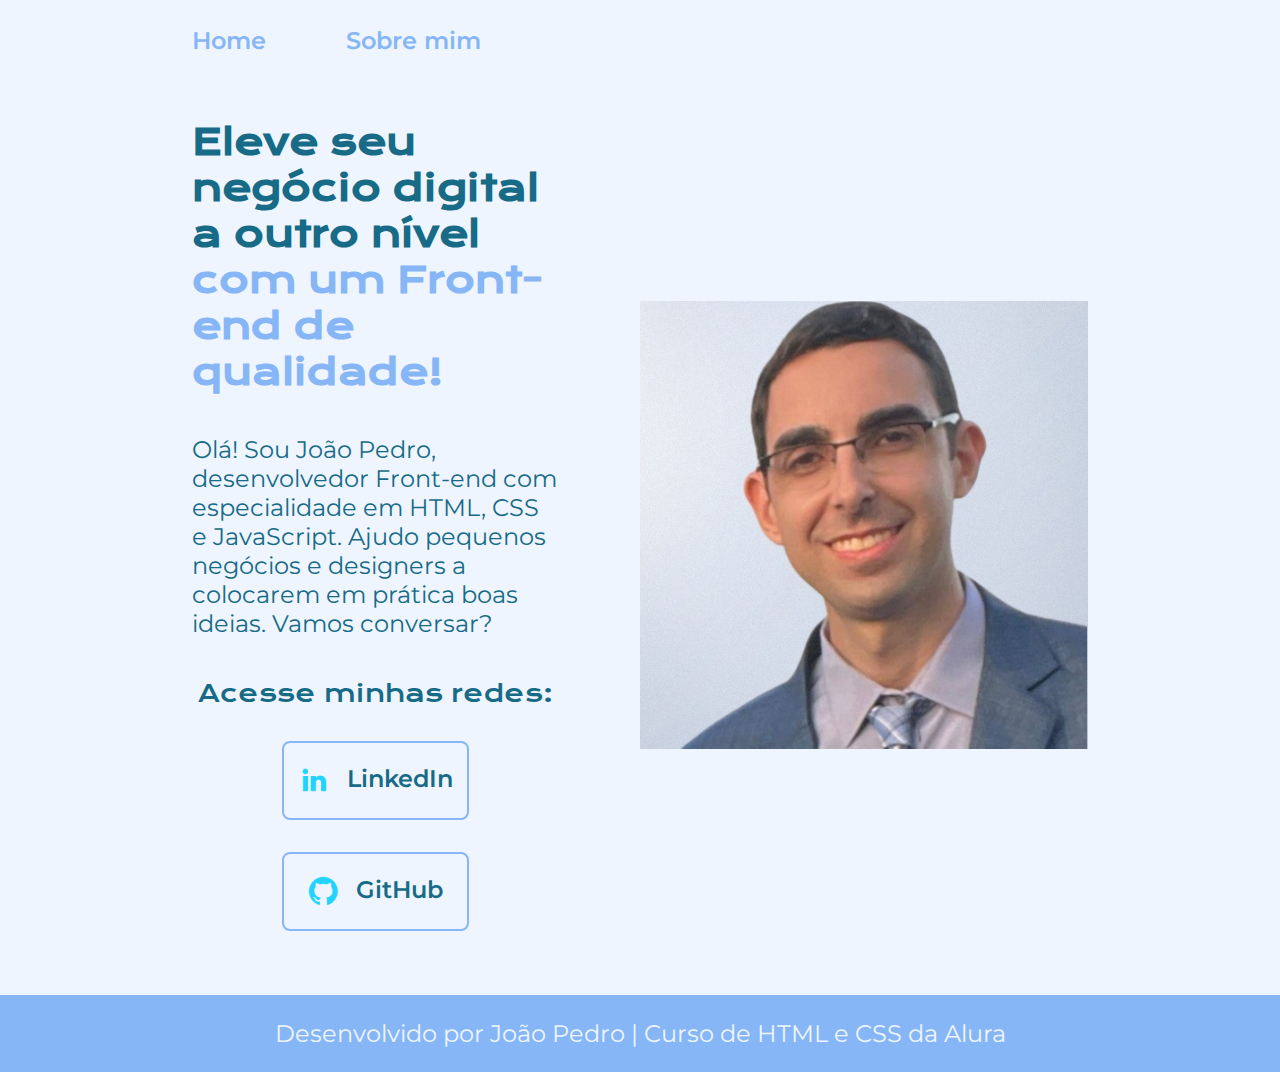
<file: portfolio/index.html>
<!DOCTYPE html>
<html lang="pt-br">
<head>
    <meta charset="UTF-8">
    <meta name="viewport" content="width=device-width, initial-scale=1.0">
    <link rel="stylesheet" href="styles/style.css">
    <title>Portfólio</title>
</head>
<body>
    <header class="cabecalho">
        <nav class="cabecalho__menu">
            <a class="cabecalho__menu__link" href="index.html">Home</a>
            <a class="cabecalho__menu__link" href="about.html">Sobre mim</a>
        </nav>
    </header>
    <main class="apresentacao">
        <section class="apresentacao__conteudo">
            <h1 class="apresentacao__conteudo__titulo">Eleve seu negócio digital a outro nível <strong class="titulo-destaque">com um Front-end de qualidade!</strong></h1>
            <p class="apresentacao__conteudo__texto">Olá! Sou João Pedro, desenvolvedor Front-end com especialidade em HTML, CSS e JavaScript. Ajudo pequenos negócios e designers a colocarem em prática boas ideias. Vamos conversar?</p>
            <div class="apresentacao__links">
                <h2 class="apresentacao__links__subtitulo">Acesse minhas redes:</h2>
                <a class="apresentacao__links__navegacao" href="https://www.linkedin.com/in/joaopedrobcaetano"><img src="assets/linkedin.png" alt="Logo LinkedIn">LinkedIn</a>
                <a class="apresentacao__links__navegacao" href="https://github.com/joaopedrobcaetano"><img src="assets/github.png" alt="Logo GitHub">GitHub</a>
            </div>
        </section>
        <img class="apresentacao__imagem" src="assets/foto.jpeg" alt="Foto de perfil">
    </main>
    <footer class="rodape">
        <p>Desenvolvido por João Pedro | Curso de HTML e CSS da Alura</p>
    </footer>
</body>
</html>
</file>
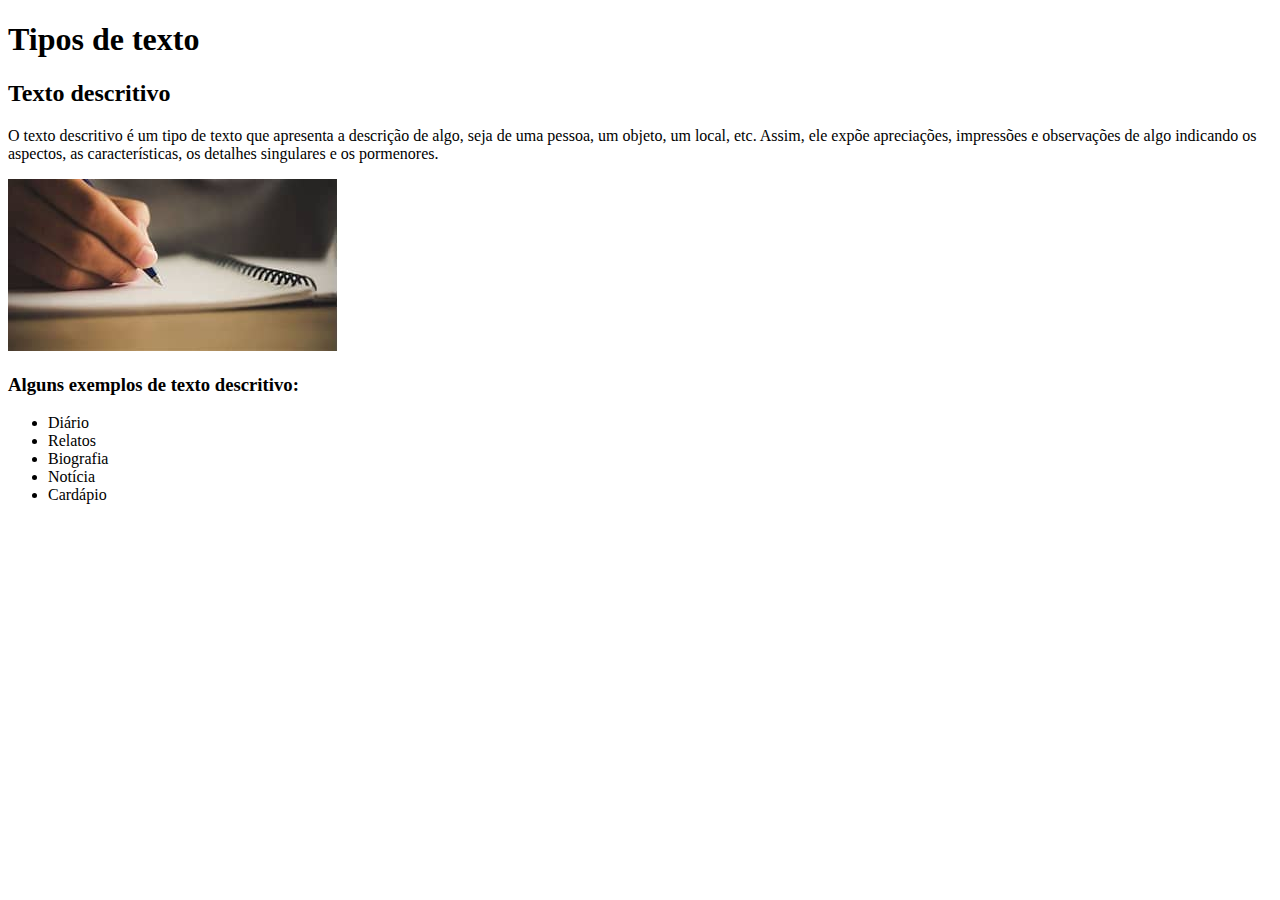
<file: mao-na-massa-curso-1/exercicio-4-aula-2.html>
<!DOCTYPE html>
<html lang="pt-br">
<head>
    <meta charset="UTF-8">
    <meta name="viewport" content="width=device-width, initial-scale=1.0">
    <title>Tipos de texto</title>
</head>
<body>
    <h1>Tipos de texto</h1>
    <h2>Texto descritivo</h2>
    <p>O texto descritivo é um tipo de texto que apresenta a descrição de algo, seja de uma pessoa, um objeto, um local, etc. Assim, ele expõe apreciações, impressões e observações de algo indicando os aspectos, as características, os detalhes singulares e os pormenores.</p>
    <img src="escrita.jpg" alt="Uma pessoa escrevendo num caderno">
    <h3>Alguns exemplos de texto descritivo:</h3>
    <ul>
        <li>Diário</li>
        <li>Relatos</li>
        <li>Biografia</li>
        <li>Notícia</li>
        <li>Cardápio</li>
    </ul>
</body>
</html>
</file>
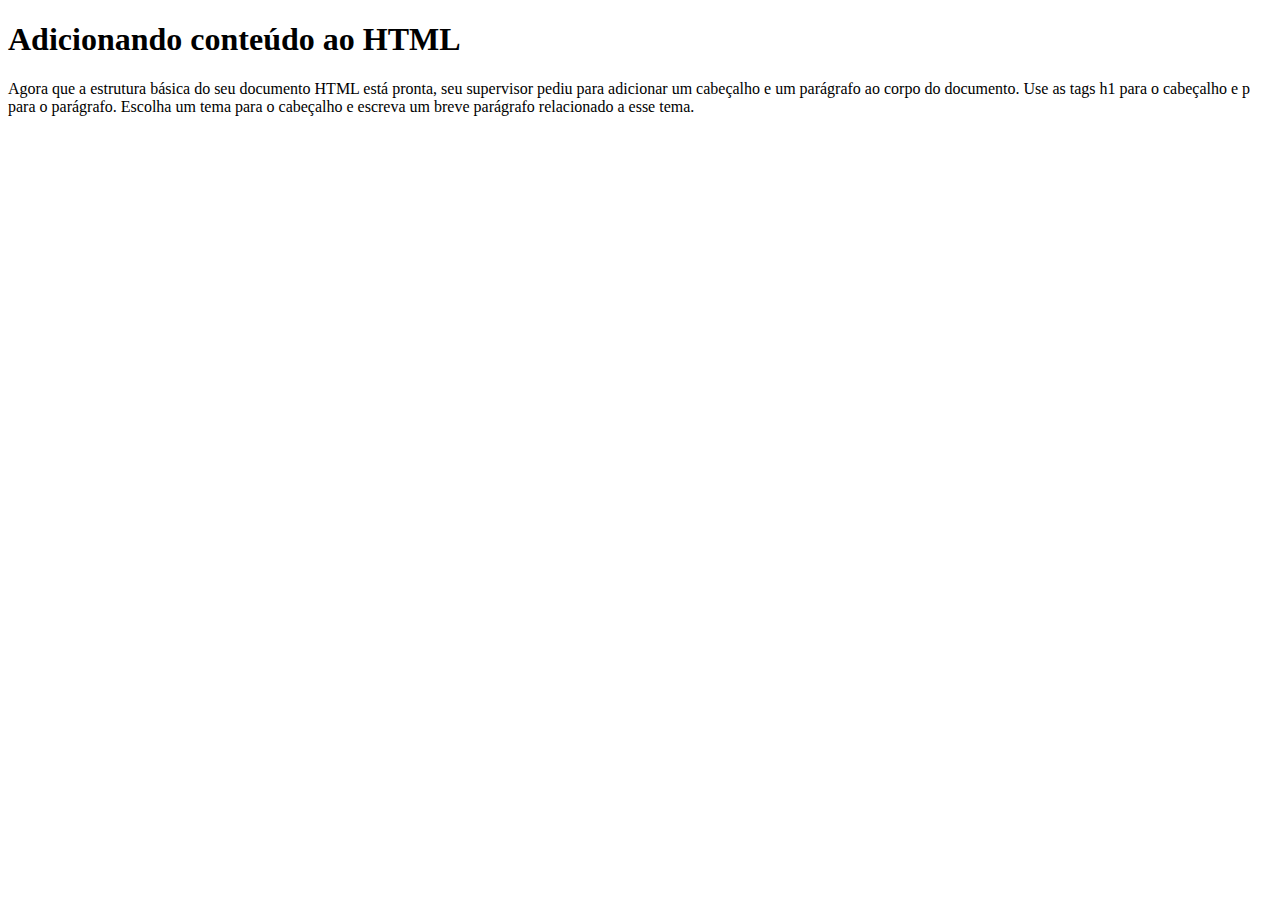
<file: mao-na-massa-curso-1/exercicios-aula-2.html>
<!DOCTYPE html>
<html lang="pt-br">
<head>
    <meta charset="UTF-8">
    <meta name="viewport" content="width=device-width, initial-scale=1.0">
    <title>Mão na massa</title>
</head>
<body>
    <h1>Adicionando conteúdo ao HTML</h1>
    <p>Agora que a estrutura básica do seu documento HTML está pronta, seu supervisor pediu para adicionar um cabeçalho e um parágrafo ao corpo do documento. Use as tags h1 para o cabeçalho e p para o parágrafo. Escolha um tema para o cabeçalho e escreva um breve parágrafo relacionado a esse tema.</p>
</body>
</html>
</file>
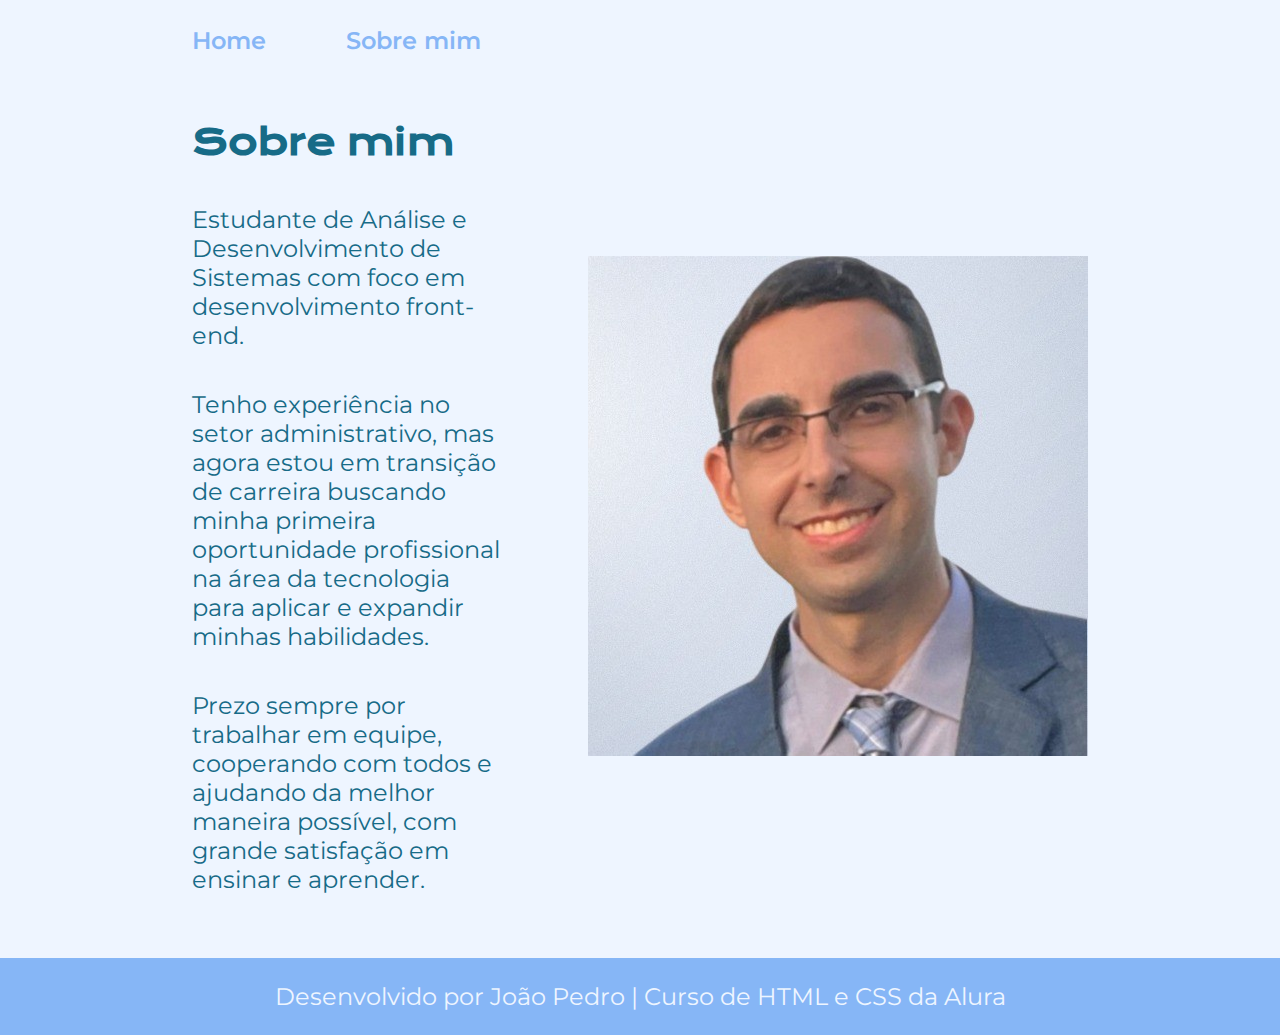
<file: portfolio/about.html>
<!DOCTYPE html>
<html lang="pt-br">
<head>
    <meta charset="UTF-8">
    <meta name="viewport" content="width=device-width, initial-scale=1.0">
    <link rel="stylesheet" href="styles/style.css">
    <title>Sobre mim</title>
</head>
<body>
    <header class="cabecalho">
        <nav class="cabecalho__menu">
            <a class="cabecalho__menu__link" href="index.html">Home</a>
            <a class="cabecalho__menu__link" href="about.html">Sobre mim</a>
        </nav>
    </header>
    <main class="apresentacao">
        <section class="apresentacao__conteudo">
            <h1 class="apresentacao__conteudo__titulo">Sobre mim</h1>
            <p class="apresentacao__conteudo__texto">Estudante de Análise e Desenvolvimento de Sistemas com foco em desenvolvimento front-end.</p>
            <p class="apresentacao__conteudo__texto">Tenho experiência no setor administrativo, mas agora estou em transição de carreira buscando minha primeira oportunidade profissional na área da tecnologia para aplicar e expandir minhas habilidades.</p>
            <p class="apresentacao__conteudo__texto">Prezo sempre por trabalhar em equipe, cooperando com todos e ajudando da melhor maneira possível, com grande satisfação em ensinar e aprender.</p>
        </section>
        <img src="assets/foto.jpeg" alt="Foto de perfil">
    </main>
    <footer class="rodape">
        <p>Desenvolvido por João Pedro | Curso de HTML e CSS da Alura</p>
    </footer>
</body>
</html>
</file>
<file: portfolio/styles/style.css>
@import url('https://fonts.googleapis.com/css2?family=Krona+One&family=Montserrat:wght@400;600&display=swap');

:root {
    --cor-primaria: #EEF5FF;
    --cor-secundaria: #176B87;
    --cor-terciaria: #86B6F6;
    --cor-hover: #B4D4FF;

    --fonte-primaria:'Krona One', sans-serif;
    --fonte-secundaria: 'Montserrat', sans-serif;
}

* {
    margin: 0;
    padding: 0;
}

body {
    box-sizing: border-box;
    background-color: var(--cor-primaria);
    color: var(--cor-secundaria);
}

.cabecalho {
    padding: 2% 0% 0% 15%;
}

.cabecalho__menu {
    display: flex;
    gap: 80px;
}

.cabecalho__menu__link {
    font-family: var(--fonte-secundaria);
    font-size: 1.5rem;
    font-weight: 600;
    color: var(--cor-terciaria);
    text-decoration: none;
}

.apresentacao {
    padding: 5% 15%;
    display: flex;
    align-items: center;
    justify-content: space-between;
    gap: 82px;
}

.apresentacao__conteudo {
    width: 50%;
    display: flex;
    flex-direction: column;
    gap: 40px;
}

.apresentacao__conteudo__titulo {
    font-size: 2.25rem;
    font-family: var(--fonte-primaria);
}

.titulo-destaque {
    color: var(--cor-terciaria);
}

.apresentacao__conteudo__texto {
    font-size: 1.5rem;
    font-family: var(--fonte-secundaria);
}

.apresentacao__links {
    display: flex;
    flex-direction: column;
    justify-content: space-between;
    align-items: center;
    gap: 32px;
}

.apresentacao__links__subtitulo {
    font-family: var(--fonte-primaria);
    font-weight: 400;
    font-size: 1.5rem;
}

.apresentacao__links__navegacao {
    display: flex;
    justify-content: center;
    gap: 16px;
    border: 2px solid var(--cor-terciaria);
    width: 50%;
    text-align: center;
    border-radius: 8px;
    font-size: 1.5rem;
    font-weight: 600;
    padding: 21.5px 0;
    text-decoration: none;
    color: var(--cor-secundaria);
    font-family: var(--fonte-secundaria);
}

.apresentacao__links__link:hover {
    background-color: var(--cor-hover);
}

.apresentacao__imagem {
    width: 50%;
}

.rodape {
    padding: 24px;
    color: var(--cor-primaria);
    background-color: var(--cor-terciaria);
    text-align: center;
    font-family: var(--fonte-secundaria);
    font-size: 1.5rem;
    font-weight: 400;
}

@media (max-width: 1200px) {
    .cabecalho {
        padding: 10%;
    }

    .cabecalho__menu {
        justify-content: center;
    }

    .apresentacao {
        flex-direction: column-reverse;
        padding: 5%;
    }

    .apresentacao__conteudo {
        width: auto;
    }
}
</file>
